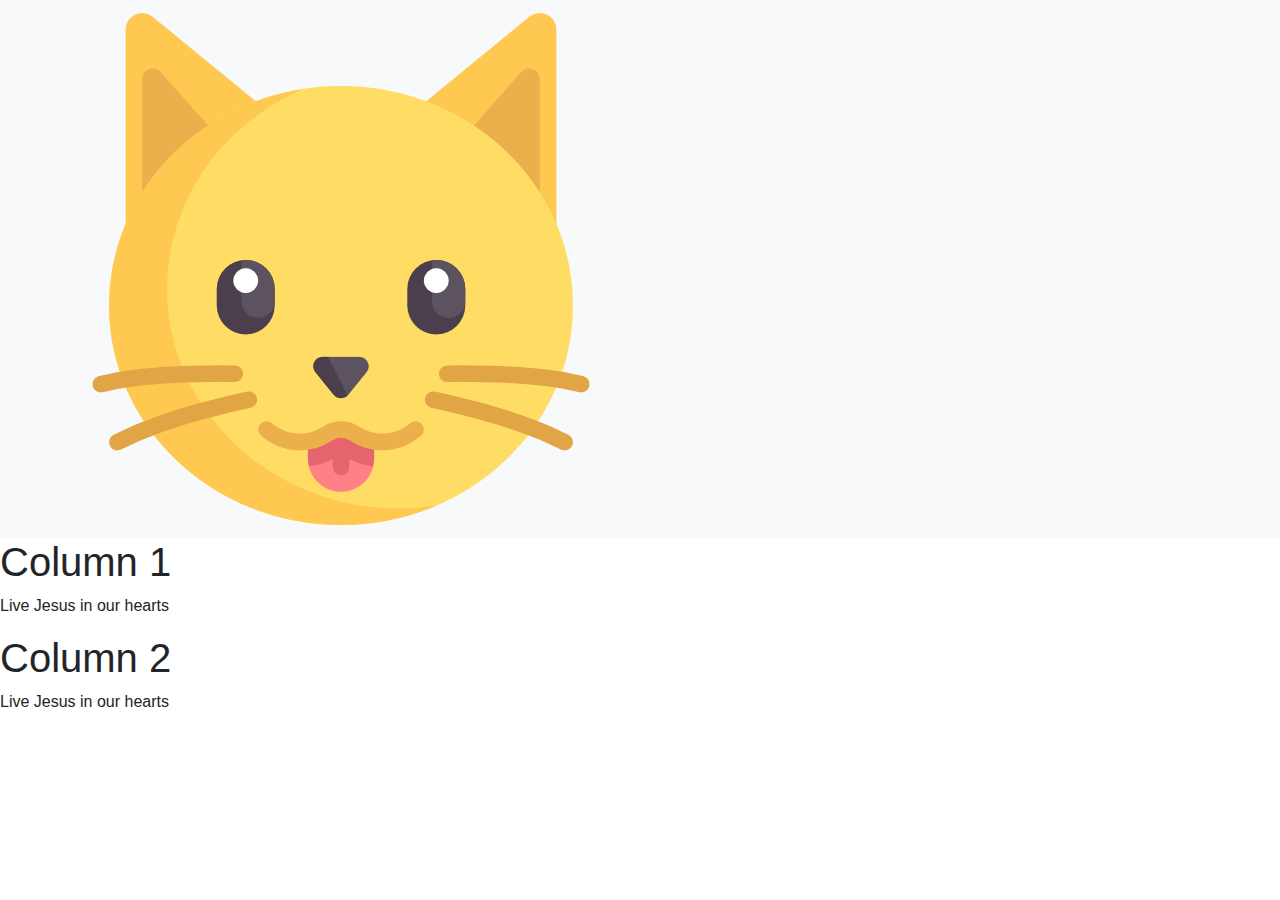
<file: index.html>
<!doctype html>
<html lang="en">
    <head>
    <!-- Required meta tags -->
    <meta charset="utf-8">
    <meta name="viewport" content="width=device-width, initial-scale=1, shrink-to-fit=no">

    <!-- Bootstrap CSS -->
    <link rel="stylesheet" href="https://stackpath.bootstrapcdn.com/bootstrap/4.3.1/css/bootstrap.min.css" 
        integrity="sha384-ggOyR0iXCbMQv3Xipma34MD+dH/1fQ784/j6cY/iJTQUOhcWr7x9JvoRxT2MZw1T" 
        crossorigin="anonymous">

    <link rel="stylesheet" href="css/style.css">

    <title>Hello, world!</title>
    </head>
    <body>
        <nav class="navbar navbar-expand-lg navbar-light bg-light">
            <div class="container">
                <a class="navbar-brand" href=""> <img src="images/cat.png"></a>
                <button class="navbar-toggler" 
                        type="button" 
                        data-toggle="collapse" 
                        data-target="#navbarTogglerDemo01" 
                        aria-controls="navbarTogglerDemo01" 
                        aria-expanded="false" 
                        aria-label="Toggle navigation">
                    <span class="navbar-toggler-icon"></span>
                  </button>

                <div class="collapse navbar-collapse"
                id="new">

                </div>
            </div>
        </nav>

        <section>   
            <div class="row">
                <div class="col-sm-12 col-md-6 bg">
                    <h1> Column 1</h1>
                    <p> Live Jesus in our hearts</p>
                </div>
            </div>

            <div class="row">
                <div class="col-sm-12 col-md-6 bg">
                    <h1> Column 2</h1>
                    <p> Live Jesus in our hearts</p>
                </div>
            </div>

        </section>
        <script
        src="https://cdn.jsdelivr.net/npm/bootstrap@5.0.0-beta3/dist/js/bootstrap.bundle.min.js"
        integrity="sha384-JEW9xMcG8R+pH31jmWH6WWP0WintQrMb4s7ZOdauHnUtxwoG2vI5DkLtS3qm9Ekf"
        crossorigin="anonymous"
        ></script>
    </body>
</html>
</file>
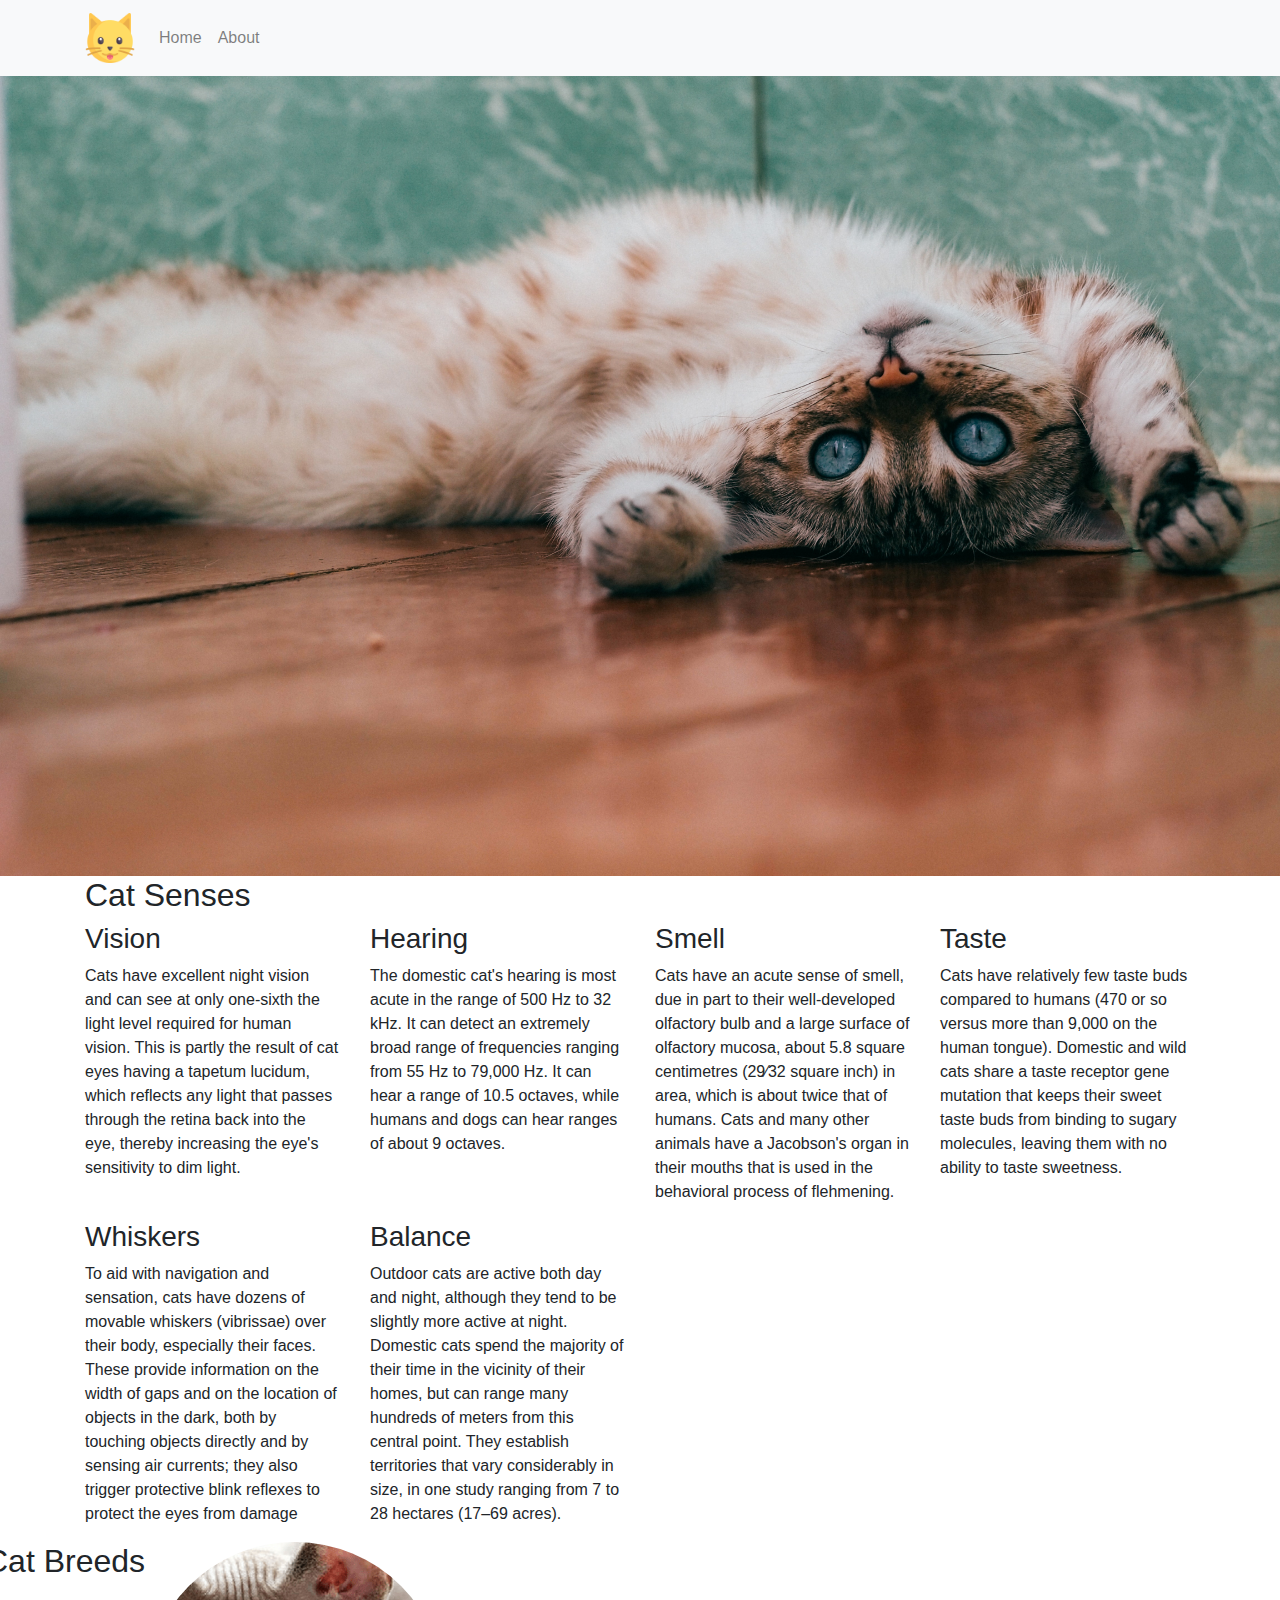
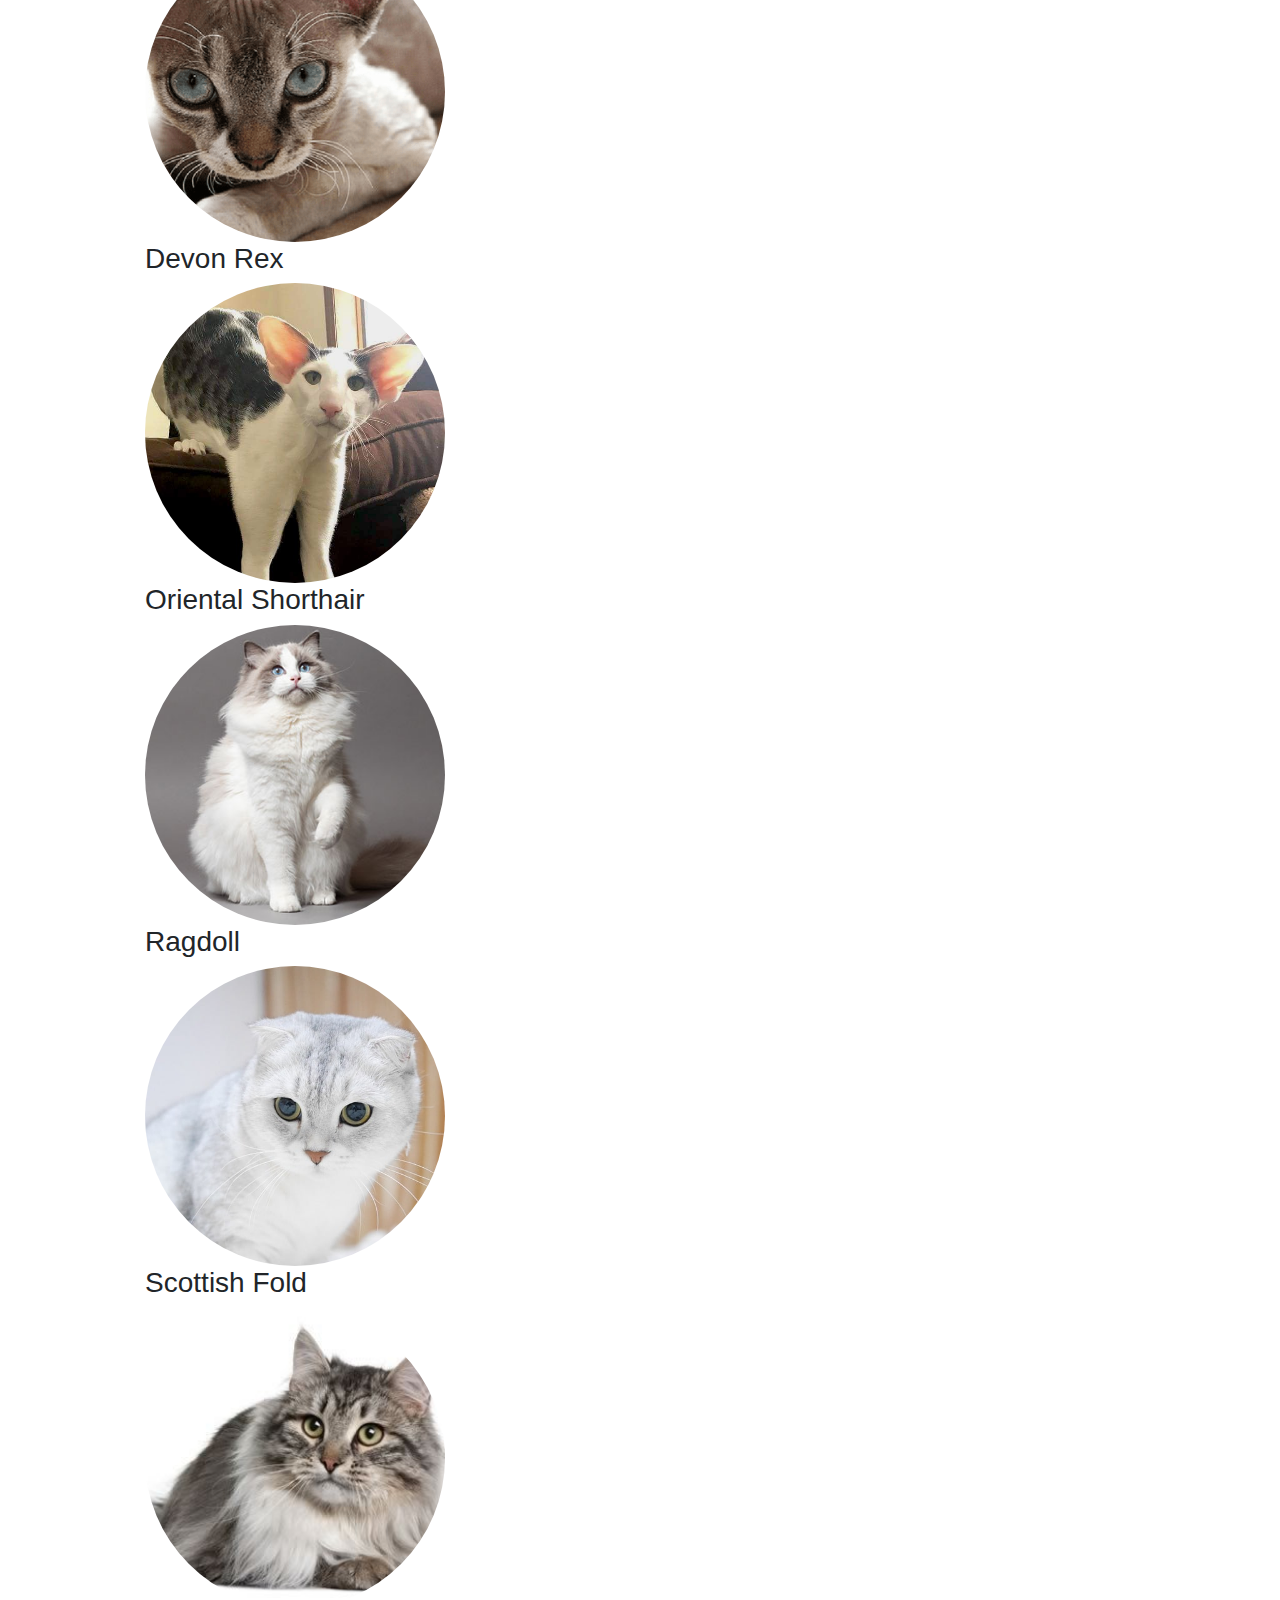
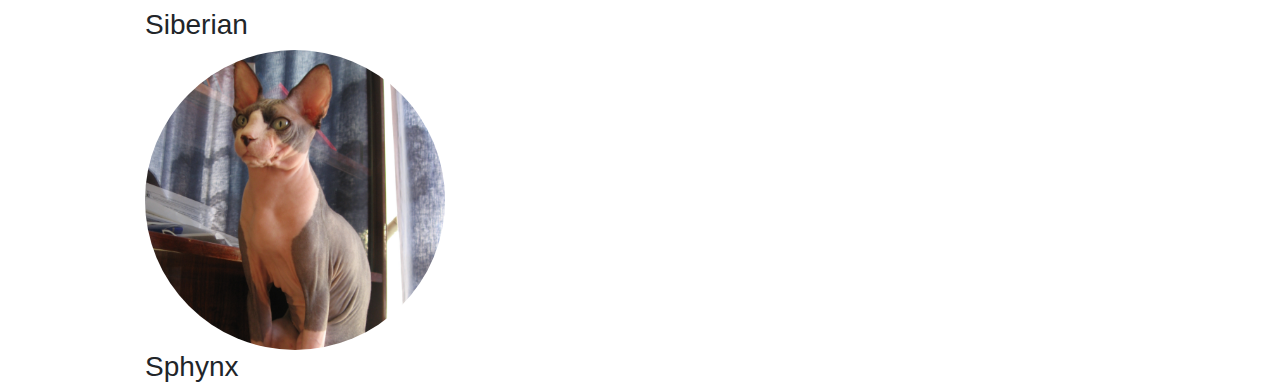
<file: about.html>
<!DOCTYPE html>
<html lang="en">
  <head>
    <meta charset="UTF-8" />
    <meta http-equiv="X-UA-Compatible" content="IE=edge" />
    <meta name="viewport" content="width=device-width, initial-scale=1.0" />

    <!-- Insert bootstrap stylesheet cdn here -->
    <link rel="stylesheet" href="https://stackpath.bootstrapcdn.com/bootstrap/4.3.1/css/bootstrap.min.css" 
        integrity="sha384-ggOyR0iXCbMQv3Xipma34MD+dH/1fQ784/j6cY/iJTQUOhcWr7x9JvoRxT2MZw1T" 
        crossorigin="anonymous">

    <link rel="stylesheet" href="css/style.css" />
    <title>Cats | About</title>
  </head>
  <body>
    <nav class="navbar navbar-expand-lg navbar-light bg-light">
      <div class="container">
        <a class="navbar-brand" href="/index.html"
          ><img width="50" src="images/cat.png" alt="cat logo"
        /></a>
        <button
          class="navbar-toggler"
          type="button"
          data-bs-toggle="collapse"
          data-bs-target="#navbarNavAltMarkup"
          aria-controls="navbarNavAltMarkup"
          aria-expanded="false"
          aria-label="Toggle navigation"
          >

          <span class="navbar-toggler-icon"></span>
        </button>
        
        <div class="collapse navbar-collapse" id="navbarNavAltMarkup">
          <div class="navbar-nav ms-auto">
            <a class="nav-link" aria-current="page" href="/index.html">Home</a>
            <a class="nav-link" href="/about.html">About</a>
          </div>
        </div>
      </div>
    
    </nav>

    <section>
      <div
        class="about-cover"
        style="background-image: url('images/about-cover.jpg')"
      ></div>
    </section>
    <section>
      <!-- In this section the display should be 3 items per row on bigger screens(breakpoint:md) and 1 item per row on mobile -->
      <!-- Hint use breakpoints and row-cols property -->
      <div class="container">
        <h2>Cat Senses</h2>
        
        <div class="row">
          <div class="col-4 col-md-3">
            <h3>Vision</h3>
            <p>
              Cats have excellent night vision and can see at only one-sixth the
              light level required for human vision. This is partly the result
              of cat eyes having a tapetum lucidum, which reflects any light
              that passes through the retina back into the eye, thereby
              increasing the eye's sensitivity to dim light.
            </p>
          </div>

          <div class="col-4 col-md-3">
            <h3>Hearing</h3>
            <p>
              The domestic cat's hearing is most acute in the range of 500 Hz to
              32 kHz. It can detect an extremely broad range of frequencies
              ranging from 55 Hz to 79,000 Hz. It can hear a range of 10.5
              octaves, while humans and dogs can hear ranges of about 9 octaves.
            </p>
          </div>

          <div class="col-4 col-md-3">
            <h3>Smell</h3>
            <p>
              Cats have an acute sense of smell, due in part to their
              well-developed olfactory bulb and a large surface of olfactory
              mucosa, about 5.8 square centimetres (29⁄32 square inch) in area,
              which is about twice that of humans. Cats and many other animals
              have a Jacobson's organ in their mouths that is used in the
              behavioral process of flehmening.
            </p>
          </div>

          <div class="col-4 col-md-3">
            <h3>Taste</h3>
            <p>
              Cats have relatively few taste buds compared to humans (470 or so
              versus more than 9,000 on the human tongue). Domestic and wild
              cats share a taste receptor gene mutation that keeps their sweet
              taste buds from binding to sugary molecules, leaving them with no
              ability to taste sweetness.
            </p>
          </div>

          <div class="col-4 col-md-3">
            <h3>Whiskers</h3>
            <p>
              To aid with navigation and sensation, cats have dozens of movable
              whiskers (vibrissae) over their body, especially their faces.
              These provide information on the width of gaps and on the location
              of objects in the dark, both by touching objects directly and by
              sensing air currents; they also trigger protective blink reflexes
              to protect the eyes from damage
            </p>
          </div>

          <div class="col-4 col-md-3">
            <h3>Balance</h3>
            <p>
              Outdoor cats are active both day and night, although they tend to
              be slightly more active at night. Domestic cats spend the majority
              of their time in the vicinity of their homes, but can range many
              hundreds of meters from this central point. They establish
              territories that vary considerably in size, in one study ranging
              from 7 to 28 hectares (17–69 acres).
            </p>
          </div>

        </div>

      </div>
    </section>


    <section>
      <!-- In this section the display should be 3 items per row on bigger screens(breakpoint:md) and 1 item per row on mobile -->
      <!-- Hint: Use breakpoints -->
      <div class="row">
        <h2>Cat Breeds</h2>
        <div>
          <!-- Hint: to align the image and text, you can use bootstrap's flex classes per column  -->
          <div>
            <div
              class="breed-img"
              style="background-image: url('images/breeds/devon-rex.png')"
            ></div>
            <h3>Devon Rex</h3>
          </div>
          <div>
            <div
              class="breed-img"
              style="
                background-image: url('images/breeds/oriental-shorthair.jpg');
              "
            ></div>
            <h3>Oriental Shorthair</h3>
          </div>
          <div>
            <div
              class="breed-img"
              style="background-image: url('images/breeds/ragdoll.jpg')"
            ></div>
            <h3>Ragdoll</h3>
          </div>
          <div>
            <div
              class="breed-img"
              style="background-image: url('images/breeds/scottish-fold.jpg')"
            ></div>
            <h3>Scottish Fold</h3>
          </div>
          <div>
            <div
              class="breed-img"
              style="background-image: url('images/breeds/siberian.jpg')"
            ></div>
            <h3>Siberian</h3>
          </div>
          <div>
            <div
              class="breed-img"
              style="background-image: url('images/breeds/sphynx.jpg')"
            ></div>
            <h3>Sphynx</h3>
          </div>
        </div>
      </div>
    </section>

    <script
      src="https://cdn.jsdelivr.net/npm/bootstrap@5.0.0-beta3/dist/js/bootstrap.bundle.min.js"
      integrity="sha384-JEW9xMcG8R+pH31jmWH6WWP0WintQrMb4s7ZOdauHnUtxwoG2vI5DkLtS3qm9Ekf"
      crossorigin="anonymous">
    </script>
  
  </body>
</html>
</file>
<file: css/style.css>
.about-cover {
  width: 100%;
  height: 800px;
  background-position: center;
  background-repeat: no-repeat;
  background-size: cover;
}

.breed-img {
  width: 300px;
  height: 300px;
  border-radius: 50%;
  background-position: top center;
  background-repeat: no-repeat;
  background-size: cover;
}

.bg-primary {
  background-color: aqua; !important
}
</file>
